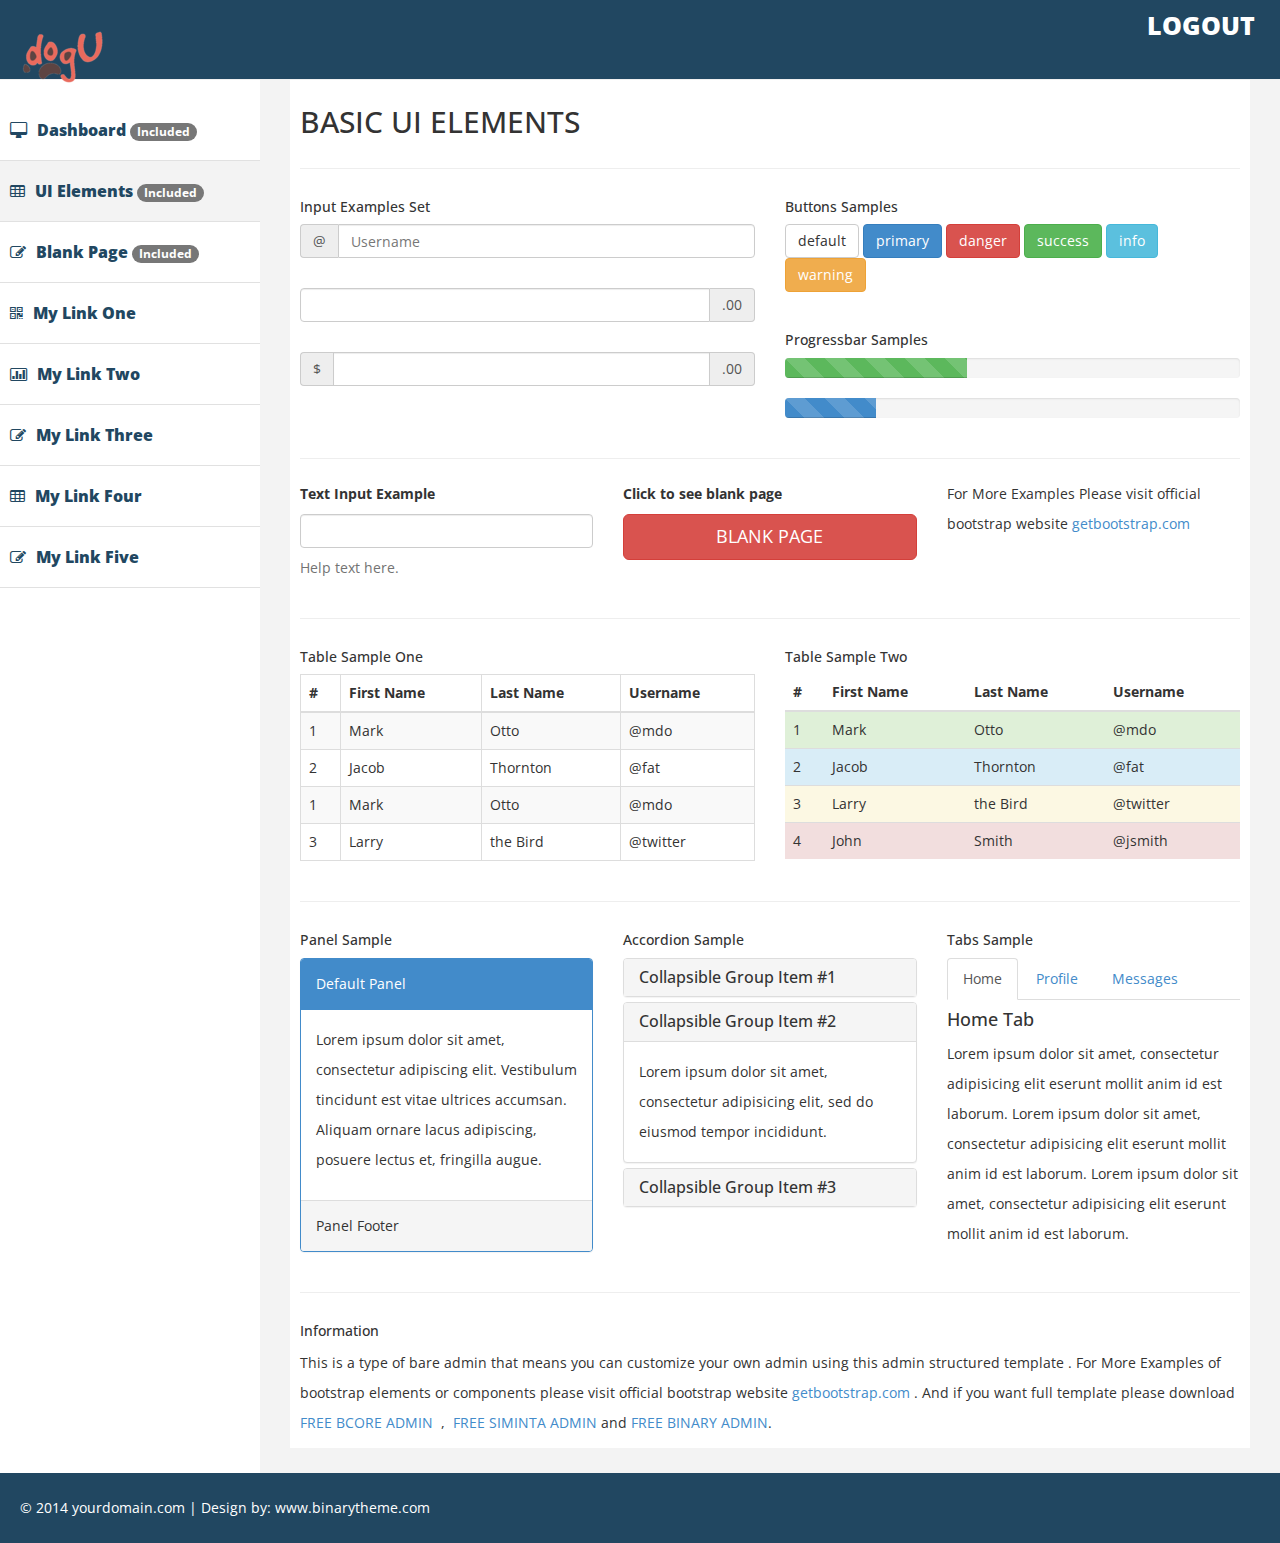
<file: ui.html>
﻿<!DOCTYPE html>
<html xmlns="http://www.w3.org/1999/xhtml">
<head>
      <meta charset="utf-8" />
    <meta name="viewport" content="width=device-width, initial-scale=1.0" />
    <title>Simple Responsive Admin</title>
	<!-- BOOTSTRAP STYLES-->
    <link href="assets/css/bootstrap.css" rel="stylesheet" />
     <!-- FONTAWESOME STYLES-->
    <link href="assets/css/font-awesome.css" rel="stylesheet" />
        <!-- CUSTOM STYLES-->
    <link href="assets/css/custom.css" rel="stylesheet" />
     <!-- GOOGLE FONTS-->
   <link href='http://fonts.googleapis.com/css?family=Open+Sans' rel='stylesheet' type='text/css' />
</head>
<body>
     
           
          
    <div id="wrapper">
         <div class="navbar navbar-inverse navbar-fixed-top">
            <div class="adjust-nav">
                <div class="navbar-header">
                    <button type="button" class="navbar-toggle" data-toggle="collapse" data-target=".sidebar-collapse">
                        <span class="icon-bar"></span>
                        <span class="icon-bar"></span>
                        <span class="icon-bar"></span>
                    </button>
                    <a class="navbar-brand" href="#">
                        <img src="assets/img/logo.png" />
                    </a>
                </div>
              
                 <span class="logout-spn" >
                  <a href="#" style="color:#fff;">LOGOUT</a>  

                </span>
            </div>
        </div>
        <!-- /. NAV TOP  -->
        <nav class="navbar-default navbar-side" role="navigation">
            <div class="sidebar-collapse">
                <ul class="nav" id="main-menu">
                 


                     <li> 
                        <a href="index.html" ><i class="fa fa-desktop "></i>Dashboard <span class="badge">Included</span></a>
                    </li>
                   

                    <li class="active-link">
                        <a href="ui.html"><i class="fa fa-table "></i>UI Elements  <span class="badge">Included</span></a>
                    </li>
                    <li>
                        <a href="blank.html"><i class="fa fa-edit "></i>Blank Page  <span class="badge">Included</span></a>
                    </li>


 <li>
                        <a href="#"><i class="fa fa-qrcode "></i>My Link One</a>
                    </li>
                    <li>
                        <a href="#"><i class="fa fa-bar-chart-o"></i>My Link Two</a>
                    </li>

                    <li>
                        <a href="#"><i class="fa fa-edit "></i>My Link Three </a>
                    </li>
                    <li>
                        <a href="#"><i class="fa fa-table "></i>My Link Four</a>
                    </li>
                     <li>
                        <a href="#"><i class="fa fa-edit "></i>My Link Five </a>
                    </li>
                </ul>
                            </div>

        </nav>
        <!-- /. NAV SIDE  -->
        <div id="page-wrapper" >
          <div id="page-inner">
                <div class="row">
                    <div class="col-md-12">
                        <h2>BASIC UI ELEMENTS</h2>
                    </div>
                </div>
                <!-- /. ROW  -->
                <hr />
                <div class="row">
                    <div class="col-lg-6 col-md-6 col-sm-6 col-xs-6">
                        <h5>Input Examples Set</h5>
                       <div class="input-group">
  <span class="input-group-addon">@</span>
  <input type="text" class="form-control" placeholder="Username" />
</div>
<br />
<div class="input-group">
  <input type="text" class="form-control" />
  <span class="input-group-addon">.00</span>

</div>
<br />
<div class="input-group">
  <span class="input-group-addon">$</span>
  <input type="text" class="form-control" />
  <span class="input-group-addon">.00</span>
</div>
                    </div>
                   
                    <div class="col-lg-6 col-md-6">
                        <h5>Buttons Samples</h5>
                        <a href="#" class="btn btn-default">default</a>
                        <a href="#" class="btn btn-primary">primary</a>
                        <a href="#" class="btn btn-danger">danger</a>
                        <a href="#" class="btn btn-success">success</a>
                        <a href="#" class="btn btn-info">info</a>
                        <a href="#" class="btn btn-warning">warning</a>
                        <br>
                        <br>
                        <h5>Progressbar Samples</h5>
                        <div class="progress progress-striped">
                            <div class="progress-bar progress-bar-success" role="progressbar" aria-valuenow="40" aria-valuemin="0" aria-valuemax="100" style="width: 40%">
                                <span class="sr-only">40% Complete (success)</span>
                            </div>
                        </div>
                        <div class="progress progress-striped active">
                            <div class="progress-bar progress-bar-primary" role="progressbar" aria-valuenow="20" aria-valuemin="0" aria-valuemax="100" style="width: 20%">
                                <span class="sr-only">20% Complete</span>
                            </div>
                        </div>


                    </div>

                </div>
                <!-- /. ROW  -->
                <hr>
                <div class="row">
                    <div class="col-lg-4 col-md-4">
                        <div class="form-group">
                            <label>Text Input Example</label>
                            <input class="form-control" />
                            <p class="help-block">Help text here.</p>
                        </div>
                    </div>
                    <div class="col-lg-4 col-md-4">
                        <label>Click to see blank page</label>
                        <a href="blank.html" target="_blank" class="btn btn-danger btn-lg btn-block">BLANK PAGE</a>
                    </div>
                    <div class="col-lg-4 col-md-4">
                        For More Examples Please visit official bootstrap website <a href="http://getbootstrap.com" target="_blank">getbootstrap.com</a>
                    </div>
                </div>
                <hr>
                <div class="row">
                    <div class="col-lg-6 col-md-6">
                        <h5>Table  Sample One</h5>
                        <table class="table table-striped table-bordered table-hover">
                            <thead>
                                <tr>
                                    <th>#</th>
                                    <th>First Name</th>
                                    <th>Last Name</th>
                                    <th>Username</th>
                                </tr>
                            </thead>
                            <tbody>
                                <tr>
                                    <td>1</td>
                                    <td>Mark</td>
                                    <td>Otto</td>
                                    <td>@mdo</td>
                                </tr>
                                <tr>
                                    <td>2</td>
                                    <td>Jacob</td>
                                    <td>Thornton</td>
                                    <td>@fat</td>
                                </tr>
                                <tr>
                                    <td>1</td>
                                    <td>Mark</td>
                                    <td>Otto</td>
                                    <td>@mdo</td>
                                </tr>
                                <tr>
                                    <td>3</td>
                                    <td>Larry</td>
                                    <td>the Bird</td>
                                    <td>@twitter</td>
                                </tr>
                            </tbody>
                        </table>

                    </div>
                    <div class="col-lg-6 col-md-6">
                        <h5>Table  Sample Two</h5>
                        <div class="table-responsive">
                            <table class="table">
                                <thead>
                                    <tr>
                                        <th>#</th>
                                        <th>First Name</th>
                                        <th>Last Name</th>
                                        <th>Username</th>
                                    </tr>
                                </thead>
                                <tbody>
                                    <tr class="success">
                                        <td>1</td>
                                        <td>Mark</td>
                                        <td>Otto</td>
                                        <td>@mdo</td>
                                    </tr>
                                    <tr class="info">
                                        <td>2</td>
                                        <td>Jacob</td>
                                        <td>Thornton</td>
                                        <td>@fat</td>
                                    </tr>
                                    <tr class="warning">
                                        <td>3</td>
                                        <td>Larry</td>
                                        <td>the Bird</td>
                                        <td>@twitter</td>
                                    </tr>
                                    <tr class="danger">
                                        <td>4</td>
                                        <td>John</td>
                                        <td>Smith</td>
                                        <td>@jsmith</td>
                                    </tr>
                                </tbody>
                            </table>
                        </div>
                    </div>
                </div>
                <!-- /. ROW  -->
                <hr>


                <div class="row">
                    <div class="col-lg-4 col-md-4">
                        <h5>Panel Sample</h5>
                        <div class="panel panel-primary">
                            <div class="panel-heading">
                                Default Panel
                            </div>
                            <div class="panel-body">
                                <p>Lorem ipsum dolor sit amet, consectetur adipiscing elit. Vestibulum tincidunt est vitae ultrices accumsan. Aliquam ornare lacus adipiscing, posuere lectus et, fringilla augue.</p>
                            </div>
                            <div class="panel-footer">
                                Panel Footer
                            </div>
                        </div>
                    </div>
                    <div class="col-lg-4 col-md-4">
                        <h5>Accordion Sample</h5>
                        <div class="panel-group" id="accordion">
                            <div class="panel panel-default">
                                <div class="panel-heading">
                                    <h4 class="panel-title">
                                        <a data-toggle="collapse" data-parent="#accordion" href="#collapseOne" class="collapsed">Collapsible Group Item #1</a>
                                    </h4>
                                </div>
                                <div id="collapseOne" class="panel-collapse collapse" style="height: 0px;">
                                    <div class="panel-body">
                                        Lorem ipsum dolor sit amet, consectetur adipisicing elit, sed do eiusmod tempor incididunt.
                                    </div>
                                </div>
                            </div>
                            <div class="panel panel-default">
                                <div class="panel-heading">
                                    <h4 class="panel-title">
                                        <a data-toggle="collapse" data-parent="#accordion" href="#collapseTwo">Collapsible Group Item #2</a>
                                    </h4>
                                </div>
                                <div id="collapseTwo" class="panel-collapse in" style="height: auto;">
                                    <div class="panel-body">
                                        Lorem ipsum dolor sit amet, consectetur adipisicing elit, sed do eiusmod tempor incididunt.

                                    </div>
                                </div>
                            </div>
                            <div class="panel panel-default">
                                <div class="panel-heading">
                                    <h4 class="panel-title">
                                        <a data-toggle="collapse" data-parent="#accordion" href="#collapseThree" class="collapsed">Collapsible Group Item #3</a>
                                    </h4>
                                </div>
                                <div id="collapseThree" class="panel-collapse collapse">
                                  

                                        <div class="panel-body">
                                             Lorem ipsum dolor sit amet, consectetur adipisicing elit, sed do eiusmod tempor incididunt.
                                        </div>
                                </div>
                            </div>
                        </div>
                    </div>
                    <div class="col-lg-4 col-md-4">
                        <h5>Tabs Sample</h5>
                        <ul class="nav nav-tabs">
                            <li class="active"><a href="#home" data-toggle="tab">Home</a>
                            </li>
                            <li class=""><a href="#profile" data-toggle="tab">Profile</a>
                            </li>
                            <li class=""><a href="#messages" data-toggle="tab">Messages</a>
                            </li>

                        </ul>
                        <div class="tab-content">
                            <div class="tab-pane fade active in" id="home">
                                <h4>Home Tab</h4>
                                <p>
                                    Lorem ipsum dolor sit amet, consectetur adipisicing elit eserunt mollit anim id est laborum.
                                        Lorem ipsum dolor sit amet, consectetur adipisicing elit eserunt mollit anim id est laborum.
                                        Lorem ipsum dolor sit amet, consectetur adipisicing elit eserunt mollit anim id est laborum.
                                </p>
                            </div>
                            <div class="tab-pane fade" id="profile">
                                <h4>Profile Tab</h4>
                                <p>
                                    Lorem ipsum dolor sit amet, consectetur adipisicing elit eserunt mollit anim id est laborum.
                                        Lorem ipsum dolor sit amet, consectetur adipisicing elit eserunt mollit anim id est laborum.
                                        Lorem ipsum dolor sit amet, consectetur adipisicing elit eserunt mollit anim id est laborum.
                                </p>

                            </div>
                            <div class="tab-pane fade" id="messages">
                                <h4>Messages Tab</h4>
                                <p>
                                    Lorem ipsum dolor sit amet, consectetur adipisicing elit eserunt mollit anim id est laborum.
                                        Lorem ipsum dolor sit amet, consectetur adipisicing elit eserunt mollit anim id est laborum.
                                        Lorem ipsum dolor sit amet, consectetur adipisicing elit eserunt mollit anim id est laborum.
                                </p>

                            </div>

                        </div>
                    </div>

                </div>
                <!-- /. ROW  -->
                <hr />
                  <div class="row">
                    <div class="col-lg-12 col-md-12">
                        <h5>Information</h5>
                            This is a type of bare admin that means you can customize your own admin using this admin structured  template . For More Examples of bootstrap elements or components please visit official bootstrap website <a href="http://getbootstrap.com" target="_blank">getbootstrap.com</a>
                        . And if you want full template please download <a href="http://www.binarytheme.com/bootstrap-free-admin-dashboard-template/" target="_blank">FREE BCORE ADMIN </a>&nbsp;,&nbsp;  <a href="http://www.binarytheme.com/free-bootstrap-admin-template-siminta/" target="_blank">FREE SIMINTA ADMIN</a> and <a href="http://binarycart.com/" target="_blank">FREE BINARY ADMIN</a>.

                    </div>
                </div>
                <!-- /. ROW  -->

            </div>
            </div>
         <!-- /. PAGE WRAPPER  -->
        </div>
    <div class="footer">
      
    
             <div class="row">
                <div class="col-lg-12" >
                    &copy;  2014 yourdomain.com | Design by: <a href="http://binarytheme.com" style="color:#fff;"  target="_blank">www.binarytheme.com</a>
                </div>
        </div>
        </div>
          

     <!-- /. WRAPPER  -->
    <!-- SCRIPTS -AT THE BOTOM TO REDUCE THE LOAD TIME-->
    <!-- JQUERY SCRIPTS -->
    <script src="assets/js/jquery-1.10.2.js"></script>
      <!-- BOOTSTRAP SCRIPTS -->
    <script src="assets/js/bootstrap.min.js"></script>
      <!-- CUSTOM SCRIPTS -->
    <script src="assets/js/custom.js"></script>
    
   
</body>
</html>
</file>
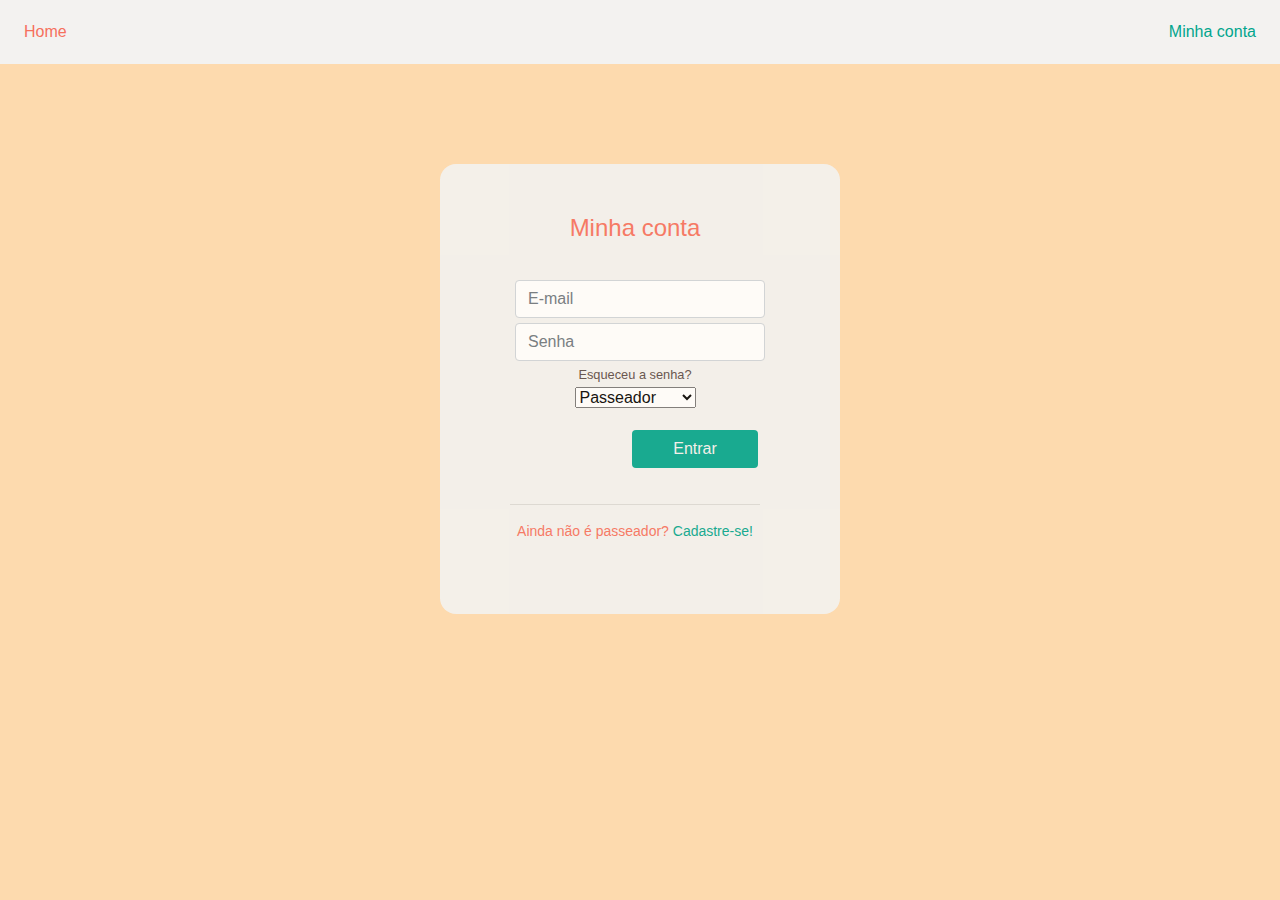
<file: front/minhaConta.html>
<!DOCTYPE html>
<html lang="pt-br">

<head>
  <meta charset="utf-8" />
  <meta http-equiv="X-UA-Compatible" content="IE=edge" />
  <title>Minha conta ◦ DogU</title>
  <meta name="viewport" content="width=device-width, initial-scale=1" />
  <!-- BOOTSTRAP.CSS -->
  <link rel="stylesheet" type="text/css" media="screen" href="css/bootstrap.css">
  <!-- STYLE.CSS DOGU -->
  <link rel="stylesheet" type="text/css" media="screen" href="css/style.css" />

  <style>
    body {
        background-color: #fddaae;
      }
    </style>
</head>

<body>
  <header>
    <!-- BEGIN NAV -->
    <nav class="navbar navbar-expand-lg navbar-light" style="background-color:#F3F2F0;">
      <button class="navbar-toggler" type="button" data-toggle="collapse" data-target="#navbarSupportedContent"
        aria-controls="navbarSupportedContent" aria-expanded="false" aria-label="Toggle navigation">
        <span class="navbar-toggler-icon"></span>
      </button>
      <div class="collapse navbar-collapse" id="navbarSupportedContent">
        <ul class="navbar-nav mr-auto">
          <li class="nav-item">
            <a class="nav-link" onMouseOver="this.style.color='#594946'" onMouseOut="this.style.color='#F6705D'" style="color: #F6705D;"
              href="index.html">Home</a>
          </li>
        </ul>
        <form class="form-group form-inline my-4 my-lg-1">
          <ul class="navbar-nav mr-auto">
            <li class="nav-item">
              <a class="nav-link" href="minhaConta.html" onMouseOver="this.style.color='#594946'" onMouseOut="this.style.color='#01A58D'"
                style="color: #01A58D;">Minha conta</a>
            </li>
          </ul>
        </form>
      </div>
    </nav>
    <!-- END NAV -->

    <!-- BEGIN BOX -->
    <div id="box-minhaconta">
      <form class="form-group">
        <h4 class="coral">Minha conta</h4>
        <br />
        <input class="form-control" type="email" placeholder="E-mail" style="margin: 5px;" />
        <input class="form-control" type="password" placeholder="Senha" style="margin: 5px;margin-bottom: 1px;" />
        <small><a href="#" class="chocolate" style="margin-bottom: 5px;">Esqueceu a senha?</a></small><br />
        <select>
          <option>Passeador</option>
          <option>Administrador</option>
        </select>
        <button type="submit" class="btn" style="margin-top:20px; margin-left: 120px;margin-bottom: 20px; padding-left: 40px; padding-right: 40px;background-color: #01A58D;color: #F3F2F0;"
          onMouseOver="this.style.color='#04e0c0'" onMouseOut="this.style.color='#F3F2F0'">
          Entrar
        </button>
        <hr />
        <p class="coral" style="font-size: 14px;">
          Ainda não é passeador?
          <a href="cadastro.html" onMouseOver="this.style.color='#594946'" onMouseOut="this.style.color='#01A58D'"
            style="color: #01A58D;">Cadastre-se!</a>
        </p>
      </form>
    </div>
    <!-- END BOX -->
  </header>

  <!-- JQUERY / POPPER / BOOTSTRAP.JS -->
  <script src="https://code.jquery.com/jquery-3.3.1.slim.min.js" integrity="sha384-q8i/X+965DzO0rT7abK41JStQIAqVgRVzpbzo5smXKp4YfRvH+8abtTE1Pi6jizo"
    crossorigin="anonymous"></script>
  <script src="https://cdnjs.cloudflare.com/ajax/libs/popper.js/1.14.7/umd/popper.min.js" integrity="sha384-UO2eT0CpHqdSJQ6hJty5KVphtPhzWj9WO1clHTMGa3JDZwrnQq4sF86dIHNDz0W1"
    crossorigin="anonymous"></script>
  <script src="https://stackpath.bootstrapcdn.com/bootstrap/4.3.1/js/bootstrap.min.js" integrity="sha384-JjSmVgyd0p3pXB1rRibZUAYoIIy6OrQ6VrjIEaFf/nJGzIxFDsf4x0xIM+B07jRM"
    crossorigin="anonymous"></script>
</body>

</html>
</file>
<file: assets/css/custom.css>
/*=============================================================
    Authour URI: www.binarycart.com
    License: Commons Attribution 3.0

    http://creativecommons.org/licenses/by/3.0/

    100% To use For Personal And Commercial Use.
    IN EXCHANGE JUST GIVE US CREDITS AND TELL YOUR FRIENDS ABOUT US
   
    ========================================================  */
/*==============================================
    GENERAL  STYLES    
    =============================================*/
body {
    font-family: 'Open Sans', sans-serif;
    line-height:30px;
}

 #wrapper {
    width: 100%;
    margin-top:50px;
}

#page-wrapper {
    padding: 15px 15px;
    min-height: 400px;
    background:#F3F3F3;
   
}
#page-inner {
    width:100%;
    margin:10px 20px 10px 0px;
    background-color:#fff!important;
    padding:10px;
    min-height:600px;
}
.pad-top {
    padding-top:15px;
}
/*==============================================
    MENU STYLES    
    =============================================*/

.sidebar-collapse .nav {
	padding:0;
    padding-top:50px;
}

.sidebar-collapse > .nav > li > a {
	padding:15px 10px;
    color: #214761;
font-weight: 900;
font-size: 16px;
}
.sidebar-collapse > .nav > li {
	border-bottom:1px solid #e1e1e1;
}
.sidebar-collapse .nav > li > a:hover,
.sidebar-collapse .nav > li > a:focus {
	
	background:#F3F3F3;
	outline:0;
}

.navbar-side {
	border:none;
	background-color: #fff;
	
}
.navbar-inverse {

background-color: #214761;
border-color: #F0F0F0;
min-height: 80px;
}


.nav > li > a > i {
    margin-right:10px;
}
.logout-spn {
    float:right;
    color:#fff;
    font-size:25px;
    font-weight:800;
    margin:20px;
    margin: 10px 25px 10px 50px;
}
    .logout-spn a {
        text-decoration:none;
    }
.active-link {
    background-color:#f3f3f3;
}
    
/*==============================================
    DASHBOARD STYLES    
    =============================================*/
.div-square {
    padding:5px;
    border:3px double #e1e1e1;
    -webkit-border-radius:8px;
   -moz-border-radius:8px;
    border-radius:8px;
    margin:5px;

}

.div-square> a,.div-square> a:hover {
    color:#808080;
     text-decoration:none;
}
/*==============================================
    FOOTER STYLES     
    =============================================*/
.footer {
    background-color:#214761;
    width:100%;
    color:#fff;
    padding:20px 50px 20px 50px;
     padding-left:20px;
}


    .footer > a, .footer>a:hover {
       
        color:#fff;
    }

/*==============================================
    MEDIA QUERIES     
    =============================================*/
 
 @media(min-width:768px) {
     #page-wrapper{
               margin: 0 0 0 260px;
        padding: 15px 30px;
        min-height: 1050px;
		
    }
	
	
    .navbar-side {
        z-index: 1;
        position: absolute;
        width: 260px;
       
    }

 
}
</file>
<file: front/css/style.css>
/* COLORS 
 -- #FDDAAE peach
 -- #F6705D coral
 -- #594946 brown
 -- #01A58D green
 -- #F3F2F0 ice
 */
 
 html,
 body {
     margin: 0;
     font-family: Helvetica, sans-serif !important;

 }
 
 .coral {
     color: #F6705D;
 }
 
 .chocolate {
     color: #594946;
 }
 
 #dog-beach {
     margin: 0 !important;
     min-height: 800px;
     width: 100%;
 }
 
 #box-download {
     background-color: #F3F2F0;
     opacity: 0.9;
     border-radius: 1rem;
     width: 500px;
     height: 600px;
     position: absolute;
     margin-top: 90px;
     margin-left: 70px;
     padding: 40px;
     display: flex;
     flex-wrap: nowrap;
 }
 
 @media only screen and (max-width: 700px) {
     #box-download {
         background-color: #F3F2F0;
         opacity: 0.9;
         border-radius: 1rem;
         width: 350px;
         height: 500px;
         position: absolute;
         margin-top: 40px;
         margin-left: 30px;
         margin-right: 30px;
         padding: 30px;
         display: flex;
         flex-wrap: nowrap;
     }
     #qrcode-box {
         width: 150px !important;
         margin-top: 0;
         margin-bottom: 10px;
         border-radius: 1rem;
     }
     #logo-box {
         width: 200px !important;
         margin: 10px;
     }
     .download-image {
         width: 100px;
         margin: 10px;
     }
     #dog-beach {
         margin: 0 !important;
         min-height: 600px;
         width: 100%;
     }
 }
 
 @media only screen and (max-width: 410px) {
     #box-download {
         background-color: #F3F2F0;
         opacity: 0.9;
         border-radius: 1rem;
         width: 300px;
         height: 500px;
         position: absolute;
         margin-top: 40px;
         margin-left: 30px;
         margin-right: 30px;
         padding: 30px;
         display: flex;
         flex-wrap: nowrap;
     }
     #qrcode-box {
         width: 150px !important;
         margin-top: 0;
         margin-bottom: 10px;
         border-radius: 1rem;
     }
     #logo-box {
         width: 200px !important;
         margin: 10px;
     }
     .download-image {
         width: 100px;
         margin: 10px;
     }
     #dog-beach {
         margin: 0 !important;
         min-height: 600px;
         width: 100%;
     }
 }
 
 @media only screen and (max-width: 320px) {
     #box-download {
         background-color: #F3F2F0;
         opacity: 0.9;
         border-radius: 1rem;
         width: 270px;
         height: 400px;
         position: absolute;
         margin-top: 40px;
         margin-left: 30px;
         margin-right: 30px;
         padding: 30px;
         display: flex;
         flex-wrap: nowrap;
     }
     #qrcode-box {
         width: 100px !important;
         margin-top: 0;
         margin-bottom: 10px;
         border-radius: 1rem;
     }
     #logo-box {
         width: 160px !important;
         margin: 5px;
     }
     .download-image {
         width: 80px !important;
         margin: 10px;
     }
     #dog-beach {
         margin: 0 !important;
         min-height: 500px;
         width: 100%;
     }
 }
 
 #qrcode-box {
     width: 200px;
     margin-top: 0;
     margin-bottom: 10px;
     border-radius: 1rem;
 }
 
 #logo-box {
     width: 290px;
     margin-bottom: 10px;
 }
 
 .download-image {
     width: 100px;
     margin: 10px;
 }
 
 
 #box-minhaconta {
     background-color: #F3F2F0;
     opacity: 0.9;
     border-radius: 1rem;
     width: 400px;
     height: 450px;
     position: relative;
     margin: 0 auto;
     margin-top: 100px;
     padding-top: 50px;
     padding-bottom: 50px;
     padding-left: 70px;
     padding-right: 80px;
     display: flex;
     flex-wrap: nowrap;
     text-align: center;
 }



 @media only screen and (max-width: 380px){
    #box-minhaconta {
        background-color: #F3F2F0;
        opacity: 0.9;
        border-radius: 1rem;
        width: 350px;
        height: 400px;
        position: relative;
        margin: 0 auto;
        margin-top: 80px;
        padding-top: 50px;
        padding-bottom: 50px;
        padding-left: 50px;
        padding-right: 60px;
        display: flex;
        flex-wrap: nowrap;
        text-align: center;
    }
 }

 @media only screen and (max-width: 330px){
    #box-minhaconta {
        background-color: #F3F2F0;
        opacity: 0.9;
        border-radius: 1rem;
        width: 320px;
        height: 420px;
        position: relative;
        margin: 0 auto;
        margin-top: 50px;
        padding-top: 50px;
        padding-bottom: 40px;
        padding-left: 30px;
        padding-right: 60px;
        display: flex;
        flex-wrap: nowrap;
        text-align: center;
    }
 }

 #box-cadastro {
    background-color: #F3F2F0;
    opacity: 0.9;
    border-radius: 1rem;
    margin: 0 auto;
    margin-top: 15px; 
    width: 500px;
    position: relative;
    padding: 70px;
    padding-top:50px;
    padding-bottom:50px;
    display: flex;
    flex-wrap: nowrap; 
}

.label-cadastro{
    margin-top: 3px !important;
    margin-bottom: 3px !important;

}

.input-cadastro{
    margin: 3px !important;
    margin-bottom: 4px !important; 
}
</file>
